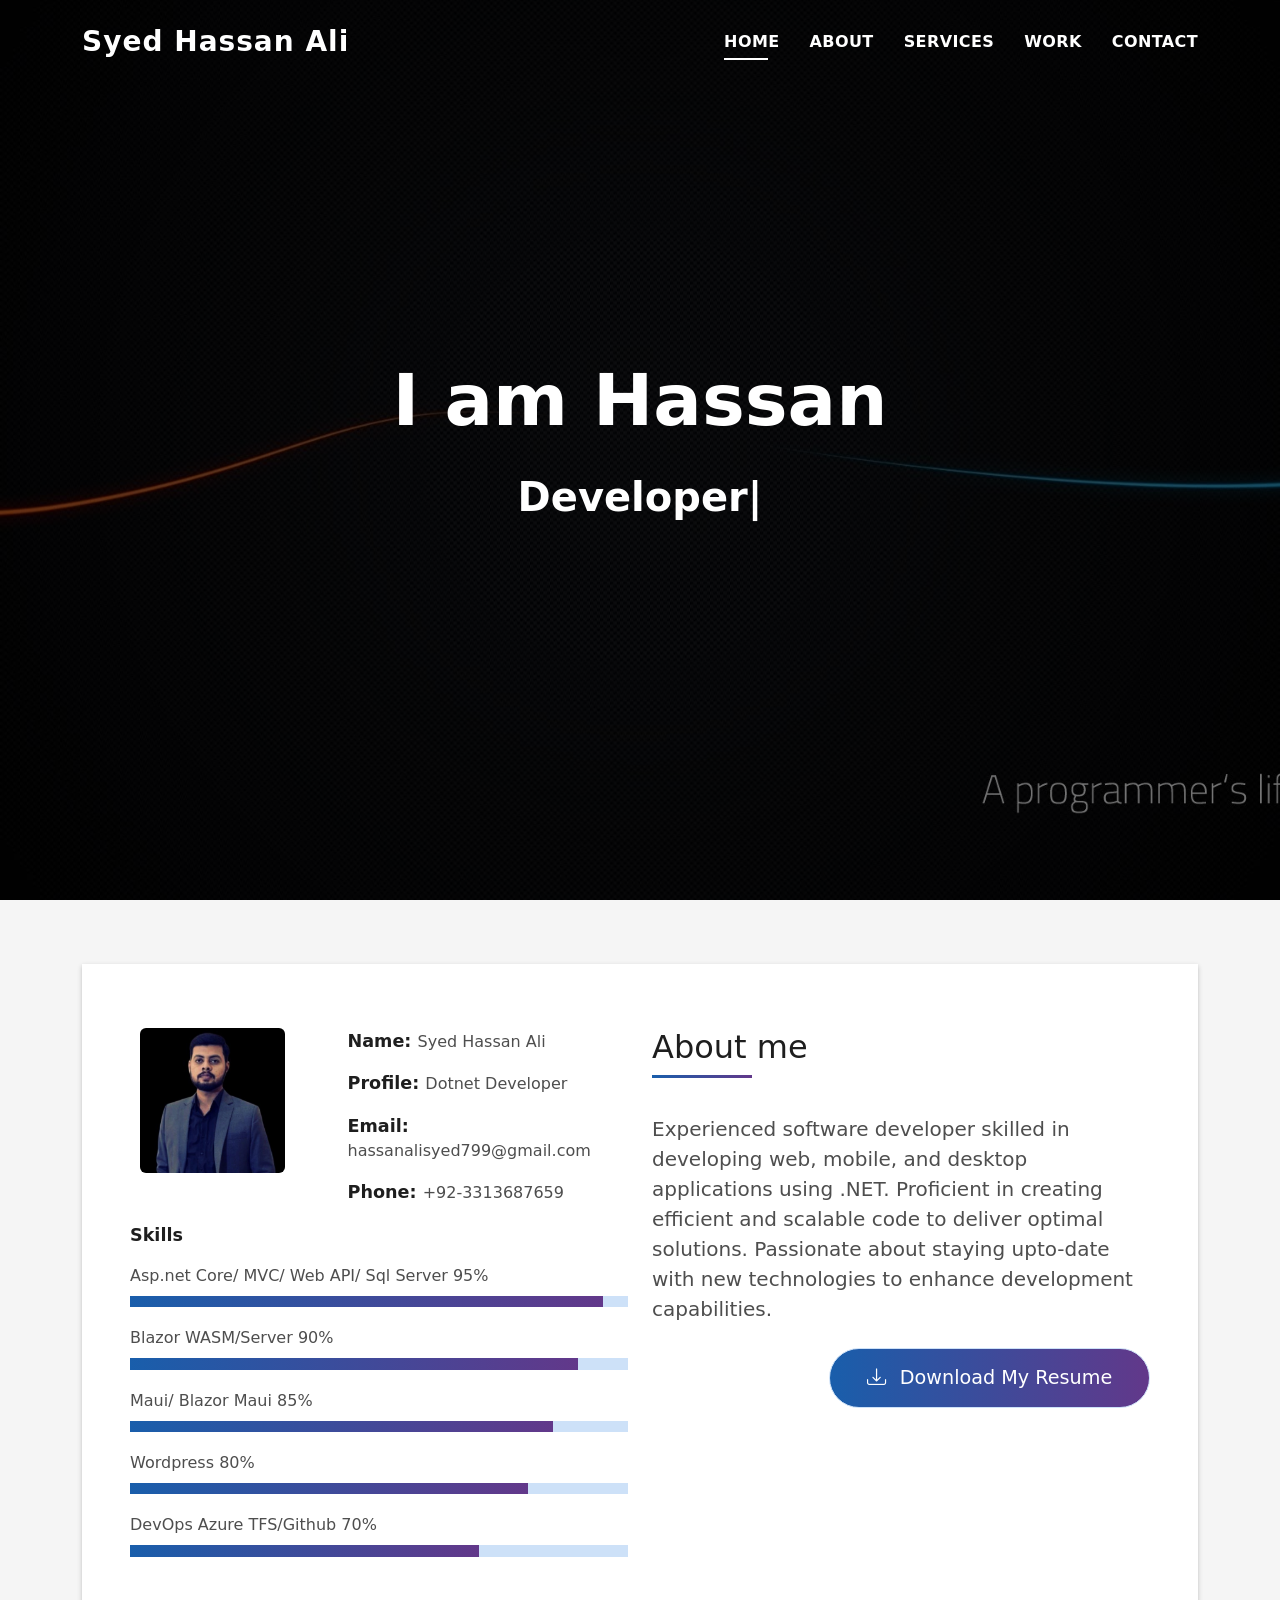
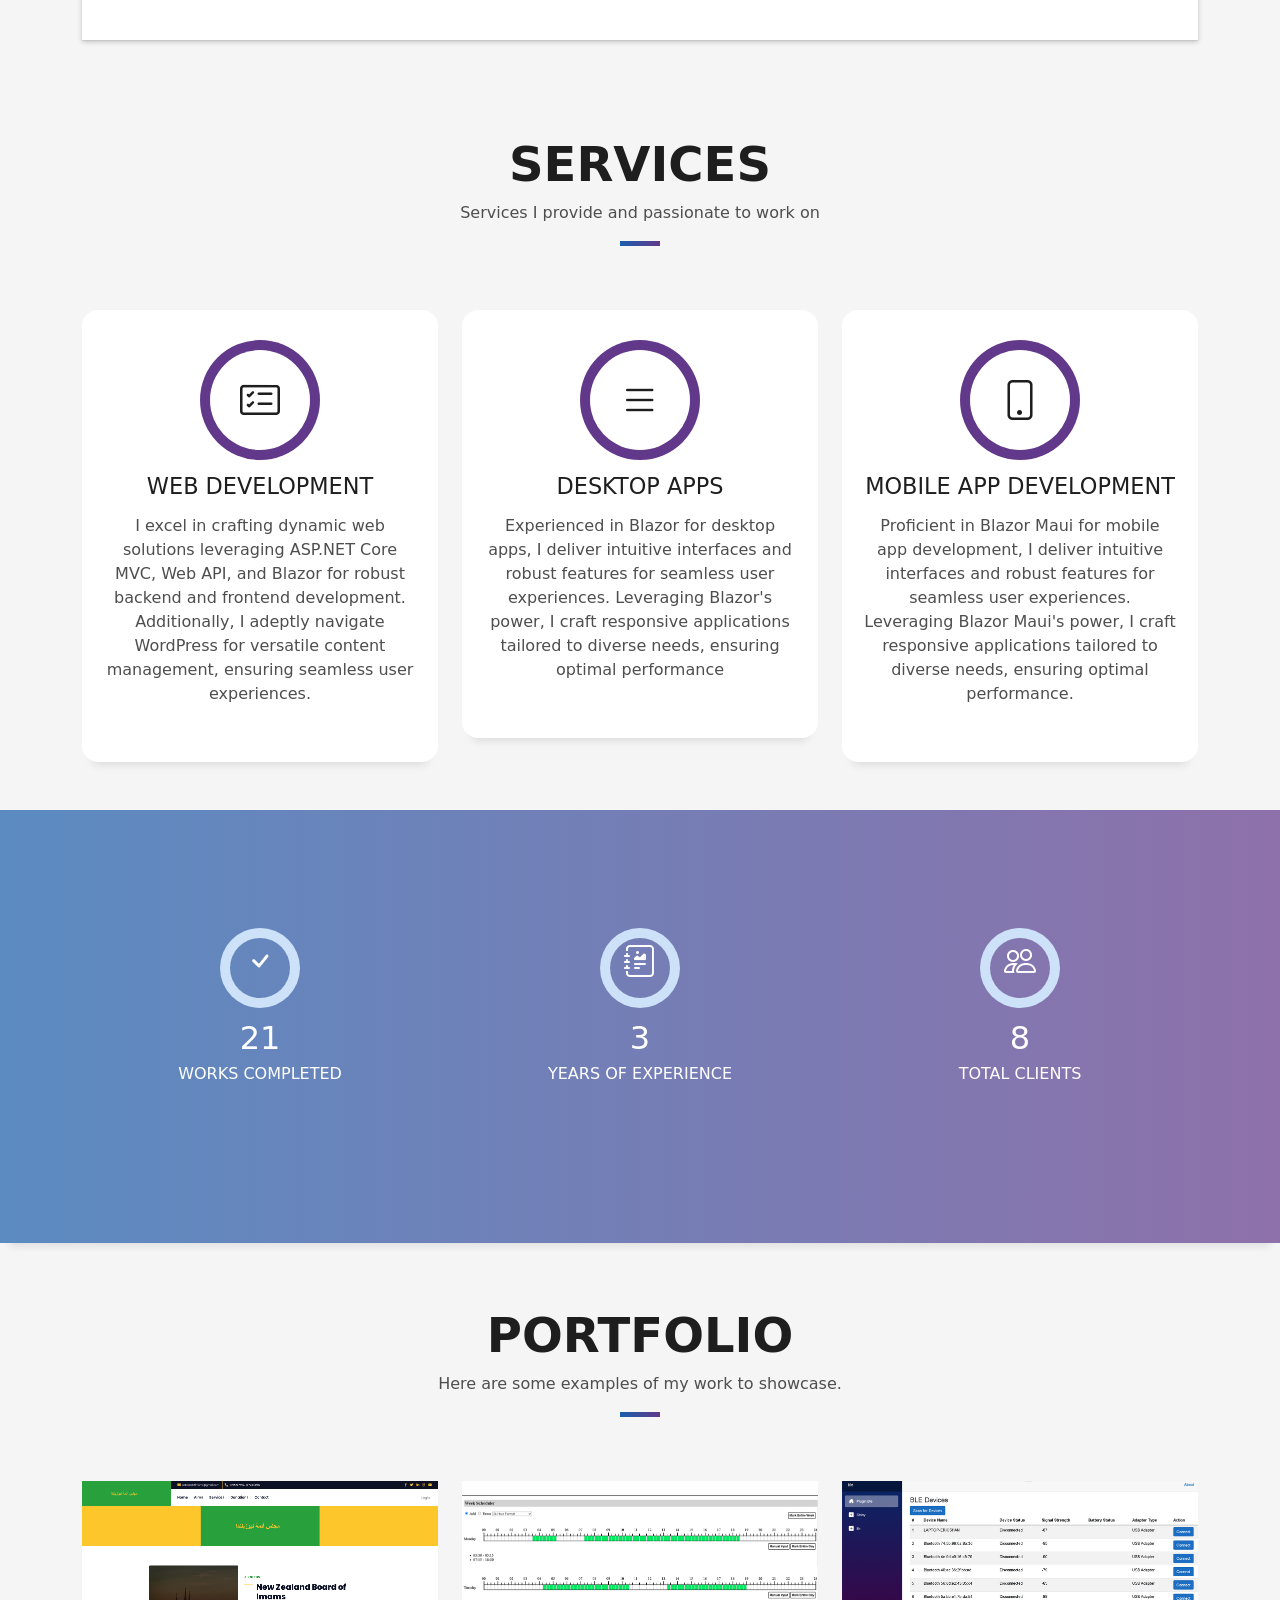
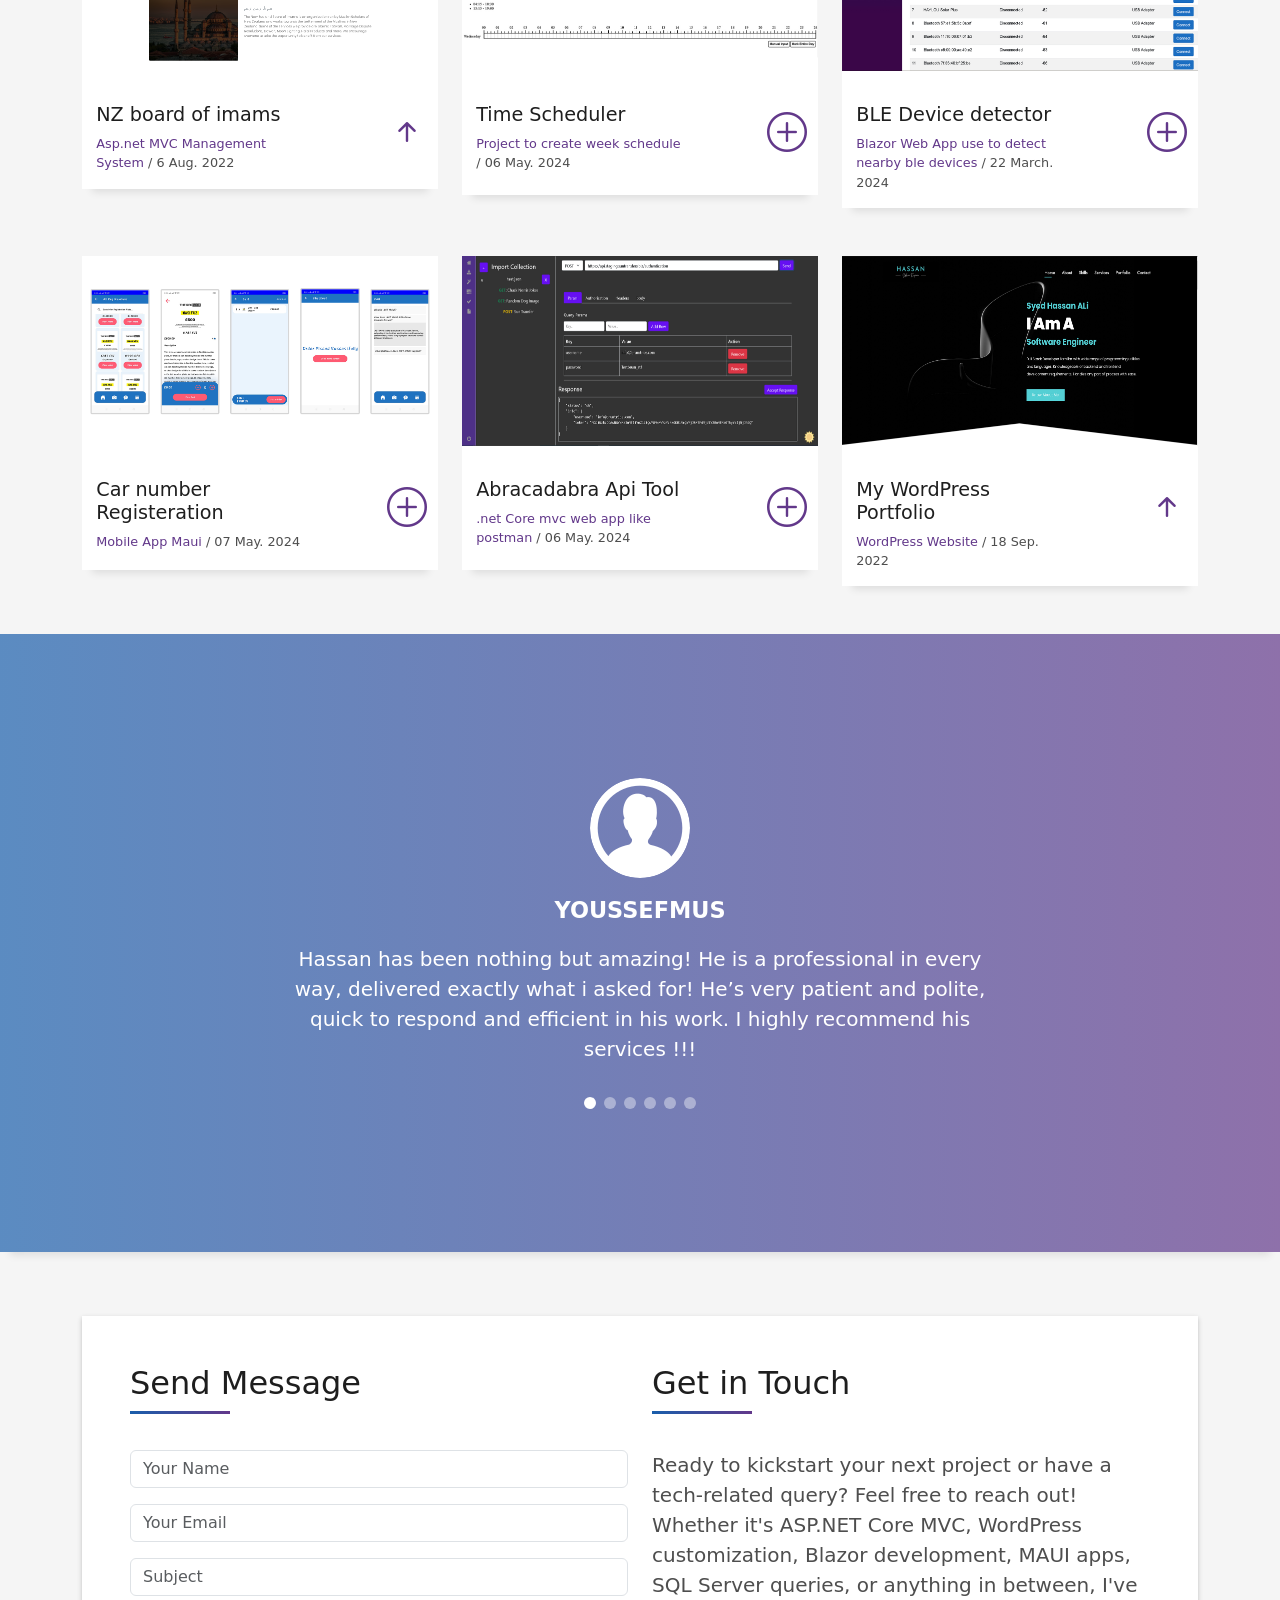
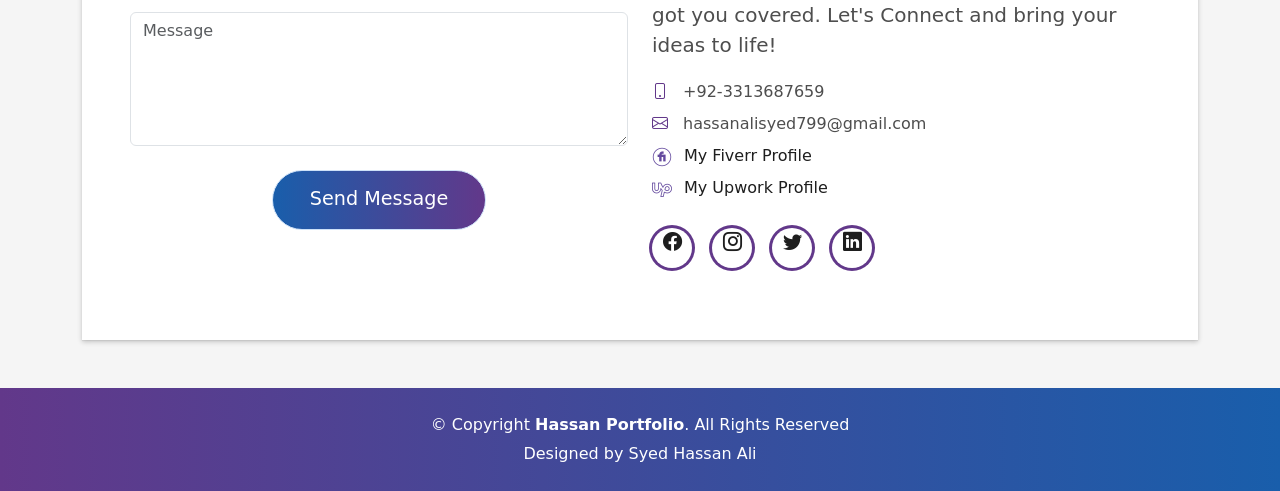
<file: index.html>
<!DOCTYPE html>
<html lang="en">

<head>
  <meta charset="utf-8">
  <meta content="width=device-width, initial-scale=1.0" name="viewport">

  <title>Hassan Portfolio</title>
  <meta content="" name="description">
  <meta content="" name="keywords">

  <!-- Favicons -->
  <link href="assets/img/fav.png" rel="icon">
  <link href="assets/img/apple-touch-icon.png" rel="apple-touch-icon">

  <!-- Vendor CSS Files -->
  <link href="assets/vendor/bootstrap/css/bootstrap.min.css" rel="stylesheet">
  <link href="assets/vendor/bootstrap-icons/bootstrap-icons.css" rel="stylesheet">
  <link href="assets/vendor/glightbox/css/glightbox.min.css" rel="stylesheet">
  <link href="assets/vendor/swiper/swiper-bundle.min.css" rel="stylesheet">

  <!-- Template Main CSS File -->
  <link href="assets/css/style.css" rel="stylesheet">

</head>

<body>

  <!-- ======= Header ======= -->
  <header id="header" class="fixed-top">
    <div class="container d-flex align-items-center justify-content-between">

      <h1 class="logo"><a href="index.html">Syed Hassan Ali</a></h1>
      <!-- Uncomment below if you prefer to use an image logo -->
      <!-- <a href="index.html" class="logo"><img src="assets/img/logo.png" alt="" class="img-fluid"></a>-->

      <nav id="navbar" class="navbar">
        <ul>
          <li><a class="nav-link scrollto active" href="#hero">Home</a></li>
          <li><a class="nav-link scrollto" href="#about">About</a></li>
          <li><a class="nav-link scrollto" href="#services">Services</a></li>
          <li><a class="nav-link scrollto " href="#work">Work</a></li>
          <!-- <li><a class="nav-link scrollto " href="#blog">Blog</a></li> -->
          <!-- <li class="dropdown"><a href="#"><span>Drop Down</span> <i class="bi bi-chevron-down"></i></a>
            <ul>
              <li><a href="#">Drop Down 1</a></li>
              <li class="dropdown"><a href="#"><span>Deep Drop Down</span> <i class="bi bi-chevron-right"></i></a>
                <ul>
                  <li><a href="#">Deep Drop Down 1</a></li>
                  <li><a href="#">Deep Drop Down 2</a></li>
                  <li><a href="#">Deep Drop Down 3</a></li>
                  <li><a href="#">Deep Drop Down 4</a></li>
                  <li><a href="#">Deep Drop Down 5</a></li>
                </ul>
              </li>
              <li><a href="#">Drop Down 2</a></li>
              <li><a href="#">Drop Down 3</a></li>
              <li><a href="#">Drop Down 4</a></li>
            </ul>
          </li> -->
          <li><a class="nav-link scrollto" href="#contact">Contact</a></li>
        </ul>
        <i class="bi bi-list mobile-nav-toggle"></i>
      </nav><!-- .navbar -->

    </div>
  </header><!-- End Header -->

  <!-- ======= Hero Section ======= -->
  <div id="hero" class="hero route bg-image" style="background-image: url(assets/img/cover.jpg)">
    <div class="overlay-itro"></div>
    <div class="hero-content display-table">
      <div class="table-cell">
        <div class="container">
          <!--<p class="display-6 color-d">Hello, world!</p>-->
          <h1 class="hero-title mb-4">I am Hassan</h1>
          <p class="hero-subtitle"><span class="typed" data-typed-items="Developer, Freelancer"></span></p>
          <!-- <p class="pt-3"><a class="btn btn-primary btn js-scroll px-4" href="#about" role="button">Learn More</a></p> -->
        </div>
      </div>
    </div>
  </div><!-- End Hero Section -->

  <main id="main">

    <!-- ======= About Section ======= -->
    <section id="about" class="about-mf sect-pt4 route">
      <div class="container">
        <div class="row">
          <div class="col-sm-12">
            <div class="box-shadow-full">
              <div class="row">
                <div class="col-md-6">
                  <div class="row">
                    <div class="col-sm-6 col-md-5">
                      <div class="about-img">
                        <img src="assets/img/dp.jpg" class="img-fluid rounded b-shadow-a w-75" alt="">
                      </div>
                    </div>
                    <div class="col-sm-6 col-md-7">
                      <div class="about-info">
                        <p><span class="title-s">Name: </span> <span>Syed Hassan Ali</span></p>
                        <p><span class="title-s">Profile: </span> <span>Dotnet Developer</span></p>
                        <p><span class="title-s">Email: </span> <span>hassanalisyed799@gmail.com</span></p>
                        <p><span class="title-s">Phone: </span> <span>+92-3313687659</span></p>
                      </div>
                    </div>
                  </div>
                  <div class="skill-mf">
                    <p class="title-s">Skills</p>
                    <span>Asp.net Core/ MVC/ Web API/ Sql Server</span> <span class="pull-right">95%</span>
                    <div class="progress">
                      <div class="progress-bar" role="progressbar" style="width: 95%;" aria-valuenow="95" aria-valuemin="0" aria-valuemax="100"></div>
                    </div>
                    <span>Blazor WASM/Server</span> <span class="pull-right">90%</span>
                    <div class="progress">
                      <div class="progress-bar" role="progressbar" style="width: 90%" aria-valuenow="90" aria-valuemin="0" aria-valuemax="100"></div>
                    </div>
                    <span>Maui/ Blazor Maui</span> <span class="pull-right">85%</span>
                    <div class="progress">
                      <div class="progress-bar" role="progressbar" style="width: 85%" aria-valuenow="85" aria-valuemin="0" aria-valuemax="100"></div>
                    </div>
                    <span>Wordpress</span> <span class="pull-right">80%</span>
                    <div class="progress">
                      <div class="progress-bar" role="progressbar" style="width: 80%" aria-valuenow="80" aria-valuemin="0" aria-valuemax="100"></div>
                    </div>
                    <span>DevOps Azure TFS/Github</span> <span class="pull-right">70%</span>
                    <div class="progress">
                      <div class="progress-bar" role="progressbar" style="width: 70%" aria-valuenow="70" aria-valuemin="0" aria-valuemax="100"></div>
                    </div>
                  </div>
                </div>
                <div class="col-md-6">
                  <div class="about-me pt-4 pt-md-0">
                    <div class="title-box-2">
                      <h5 class="title-left">
                        About me
                      </h5>
                    </div>
                    <p class="lead">
                      Experienced software developer skilled
                      in developing web, mobile, and
                      desktop applications using .NET.
                      Proficient in creating efficient and
                      scalable code to deliver optimal
                      solutions. Passionate about staying upto-date with new technologies to
                      enhance development capabilities.
                      
                    </p>
                      <div class="d-flex justify-content-end mt-4">
    <a href="assets/Hassan_Resume.pdf" 
       download
       class="button button-a button-big button-rouded">
      <i class="bi bi-download me-2"></i> Download My Resume
    </a>
  </div>
                  </div>
                </div>
              </div>
            </div>
          </div>
        </div>
      </div>
    </section><!-- End About Section -->

    <!-- ======= Services Section ======= -->
    <section id="services" class="services-mf pt-5 route">
      <div class="container">
        <div class="row">
          <div class="col-sm-12">
            <div class="title-box text-center">
              <h3 class="title-a">
                Services
              </h3>
              <p class="subtitle-a">
                Services I provide and passionate to work on
              </p>
              <div class="line-mf"></div>
            </div>
          </div>
        </div>
        <div class="row">
          <div class="col-md-4">
            <div class="service-box">
              <div class="service-ico">
                <span class="ico-circle"><i class="bi bi-card-checklist"></i></span>
              </div>
              <div class="service-content">
                <h2 class="s-title">Web Development</h2>
                <p class="s-description text-center">
                  I excel in crafting dynamic web solutions leveraging ASP.NET Core MVC, Web API, and Blazor for robust backend and frontend development. Additionally, I adeptly navigate WordPress for versatile content management, ensuring seamless user experiences.
                </p>
              </div>
            </div>
          </div>
          <div class="col-md-4">
            <div class="service-box">
              <div class="service-ico">
                <span class="ico-circle"><i class="bi bi-list"></i></span>
              </div>
              <div class="service-content">
                <h2 class="s-title">Desktop Apps</h2>
                <p class="s-description text-center">
                  Experienced in Blazor for desktop apps, I deliver intuitive interfaces and robust features for seamless user experiences. Leveraging Blazor's power, I craft responsive applications tailored to diverse needs, ensuring optimal performance
                </p>
              </div>
            </div>
          </div>
          <div class="col-md-4">
            <div class="service-box">
              <div class="service-ico">
                <span class="ico-circle"><i class="bi bi-phone"></i></span>
              </div>
              <div class="service-content">
                <h2 class="s-title">Mobile App Development</h2>
                <p class="s-description text-center">
                  Proficient in Blazor Maui for mobile app development, I deliver intuitive interfaces and robust features for seamless user experiences. Leveraging Blazor Maui's power, I craft responsive applications tailored to diverse needs, ensuring optimal performance.
                </p>
              </div>
            </div>
          </div>
          
        </div>
      </div>
    </section><!-- End Services Section -->

    <!-- ======= Counter Section ======= -->
    <div class="section-counter paralax-mf bg-image" style="background-image: url(assets/img/counters-bg.jpg)">
      <div class="overlay-mf"></div>
      <div class="container position-relative">
        <div class="row">
          <div class="col-sm-4 col-lg-4">
            <div class="counter-box counter-box pt-4 pt-md-0">
              <div class="counter-ico">
                <span class="ico-circle"><i class="bi bi-check"></i></span>
              </div>
              <div class="counter-num">
                <p data-purecounter-start="0" data-purecounter-end="25" data-purecounter-duration="1" class="counter purecounter"></p>
                <span class="counter-text">WORKS COMPLETED</span>
              </div>
            </div>
          </div>
          <div class="col-sm-4 col-lg-4">
            <div class="counter-box pt-4 pt-md-0">
              <div class="counter-ico">
                <span class="ico-circle"><i class="bi bi-journal-richtext"></i></span>
              </div>
              <div class="counter-num">
                <p data-purecounter-start="0" data-purecounter-end="4" data-purecounter-duration="1" class="counter purecounter"></p>
                <span class="counter-text">YEARS OF EXPERIENCE</span>
              </div>
            </div>
          </div>
          <div class="col-sm-4 col-lg-4">
            <div class="counter-box pt-4 pt-md-0">
              <div class="counter-ico">
                <span class="ico-circle"><i class="bi bi-people"></i></span>
              </div>
              <div class="counter-num">
                <p data-purecounter-start="0" data-purecounter-end="10" data-purecounter-duration="1" class="counter purecounter">+</p>
                <span class="counter-text">TOTAL CLIENTS</span>
              </div>
            </div>
          </div>
         
        </div>
      </div>
    </div><!-- End Counter Section -->

    <!-- ======= Portfolio Section ======= -->
    <section id="work" class="portfolio-mf sect-pt4 route">
      <div class="container">
        <div class="row">
          <div class="col-sm-12">
            <div class="title-box text-center">
              <h3 class="title-a">
                Portfolio
              </h3>
              <p class="subtitle-a">
                Here are some examples of my work to showcase.
              </p>
              <div class="line-mf"></div>
            </div>
          </div>
        </div>
        <div class="row">
          <div class="col-md-4">
            <div class="work-box">
              <a href="assets/img/nzbi.PNG" data-gallery="portfolioGallery" class="portfolio-lightbox">
                <div class="work-img">
                  <img src="assets/img/nzbi.PNG" alt="" class="img-fluid">
                </div>
              </a>
              <div class="work-content">
                <div class="row">
                  <div class="col-sm-8">
                    <h2 class="w-title">NZ board of imams</h2>
                    <div class="w-more">
                      <span class="w-ctegory">Asp.net MVC Management System </span> / <span class="w-date">6 Aug. 2022</span>
                    </div>
                  </div>
                  <div class="col-sm-4">
                    <div class="w-like">
                      <a href="http://nzbi.org.nz/" target="_blank"> <span class="bi bi-arrow-up-short"></span></a>
                    </div>
                  </div>
                </div>
              </div>
            </div>
          </div>
          <div class="col-md-4">
            <div class="work-box">
              <a href="assets/img/timescheduler.jpg" data-gallery="portfolioGallery" class="portfolio-lightbox">
                <div class="work-img">
                  <img src="assets/img/timescheduler.jpg" alt="" class="img-fluid">
                </div>
              </a>
              <div class="work-content">
                <div class="row">
                  <div class="col-sm-8">
                    <h2 class="w-title">Time Scheduler</h2>
                    <div class="w-more">
                      <span class="w-ctegory">Project to create week schedule</span> / <span class="w-date">06 May. 2024</span>
                    </div>
                  </div>
                  <div class="col-sm-4">
                    <div class="w-like">
                      <p> <span class="bi bi-plus-circle"></span></p>
                    </div>
                  </div>
                </div>
              </div>
            </div>
          </div>
          <div class="col-md-4">
            <div class="work-box">
              <a href="assets/img/ble.jpg" data-gallery="portfolioGallery" class="portfolio-lightbox">
                <div class="work-img">
                  <img src="assets/img/ble.jpg" alt="" class="img-fluid">
                </div>
              </a>
              <div class="work-content">
                <div class="row">
                  <div class="col-sm-8">
                    <h2 class="w-title">BLE Device detector</h2>
                    <div class="w-more">
                      <span class="w-ctegory">Blazor Web App use to detect nearby ble devices</span> / <span class="w-date">22 March. 2024</span>
                    </div>
                  </div>
                  <div class="col-sm-4">
                    <div class="w-like">
                      <p> <span class="bi bi-plus-circle"></span></p>
                    </div>
                  </div>
                </div>
              </div>
            </div>
          </div>
          <div class="col-md-4">
            <div class="work-box">
              <a href="assets/img/trs.jpg" data-gallery="portfolioGallery" class="portfolio-lightbox">
                <div class="work-img">
                  <img src="assets/img/trs.jpg" alt="" class="img-fluid">
                </div>
              </a>
              <div class="work-content">
                <div class="row">
                  <div class="col-sm-8">
                    <h2 class="w-title">Car number Registeration</h2>
                    <div class="w-more">
                      <span class="w-ctegory">Mobile App Maui</span> / <span class="w-date">07 May. 2024</span>
                    </div>
                  </div>
                  <div class="col-sm-4">
                    <div class="w-like">
                      <p> <span class="bi bi-plus-circle"></span></p>
                    </div>
                  </div>
                </div>
              </div>
            </div>
          </div>
          <div class="col-md-4">
            <div class="work-box">
              <a href="assets/img/abracadabra.PNG" data-gallery="portfolioGallery" class="portfolio-lightbox">
                <div class="work-img">
                  <img src="assets/img/abracadabra.PNG" alt="" class="img-fluid">
                </div>
              </a>
              <div class="work-content">
                <div class="row">
                  <div class="col-sm-8">
                    <h2 class="w-title">Abracadabra Api Tool</h2>
                    <div class="w-more">
                      <span class="w-ctegory">.net Core mvc web app like postman</span> / <span class="w-date">06 May. 2024</span>
                    </div>
                  </div>
                  <div class="col-sm-4">
                    <div class="w-like">
                      <p> <span class="bi bi-plus-circle"></span></p>
                    </div>
                  </div>
                </div>
              </div>
            </div>
          </div>
          <div class="col-md-4">
            <div class="work-box">
              <a href="assets/img/wordpressportfolio.PNG" data-gallery="portfolioGallery" class="portfolio-lightbox">
                <div class="work-img">
                  <img src="assets/img/wordpressportfolio.PNG" alt="" class="img-fluid">
                </div>
              </a>
              <div class="work-content">
                <div class="row">
                  <div class="col-sm-8">
                    <h2 class="w-title">My WordPress Portfolio</h2>
                    <div class="w-more">
                      <span class="w-ctegory">WordPress Website</span> / <span class="w-date">18 Sep. 2022</span>
                    </div>
                  </div>
                  <div class="col-sm-4">
                    <div class="w-like">
                      <a href="http://softmeshsolutions.rf.gd/" target="_blank"> <span class="bi bi-arrow-up-short"></span></a>
                    </div>
                  </div>
                </div>
              </div>
            </div>
          </div>

        </div>
      </div>
    </section><!-- End Portfolio Section -->

    <!-- ======= Testimonials Section ======= -->
    <div class="testimonials paralax-mf bg-image" style="background-image: url(assets/img/overlay-bg.jpg)">
      <div class="overlay-mf"></div>
      <div class="container">
        <div class="row">
          <div class="col-md-12">

            <div class="testimonials-slider swiper" data-aos="fade-up" data-aos-delay="100">
              <div class="swiper-wrapper">
                  <div class="swiper-slide">
                  <div class="testimonial-box">
                    <div class="author-test">
                      <img src="assets/img/user.png" alt="" class="rounded-circle b-shadow-a">
                      <span class="author">youssefmus</span>
                    </div>
                    <div class="content-test">
                      <p class="description lead">
                       Hassan has been nothing but amazing! He is a professional in every way, delivered exactly what i asked for! He’s very patient and polite, quick to respond and efficient in his work. I highly recommend his services !!!
                      </p>
                    </div>
                  </div>
                </div><!-- End testimonial item -->
 <div class="swiper-slide">
                  <div class="testimonial-box">
                    <div class="author-test">
                      <img src="assets/img/user.png" alt="" class="rounded-circle b-shadow-a">
                      <span class="author">drbanda</span>
                    </div>
                    <div class="content-test">
                      <p class="description lead">
                     He is a reasonable guy to work with. I am satisfied. He is worth trying.
                      </p>
                    </div>
                  </div>
                </div><!-- End testimonial item -->
                <div class="swiper-slide">
                  <div class="testimonial-box">
                    <div class="author-test">
                      <img src="assets/img/user.png" alt="" class="rounded-circle b-shadow-a">
                      <span class="author">ArutrMl</span>
                    </div>
                    <div class="content-test">
                      <p class="description lead">
                        Skilled developer
                      </p>
                    </div>
                  </div>
                </div><!-- End testimonial item -->

                <div class="swiper-slide">
                  <div class="testimonial-box">
                    <div class="author-test">
                      <img src="assets/img/user.png" alt="" class="rounded-circle b-shadow-a">
                      <span class="author">daniyal_mahmood</span>
                    </div>
                    <div class="content-test">
                      <p class="description lead">
                        Excellent work! Communication was clear and professional throughout the process.
                      </p>
                    </div>
                  </div>
                </div><!-- End testimonial item -->
                <div class="swiper-slide">
                  <div class="testimonial-box">
                    <div class="author-test">
                      <img src="assets/img/user.png" alt="" class="rounded-circle b-shadow-a">
                      <span class="author">qasimnawaiz</span>
                    </div>
                    <div class="content-test">
                      <p class="description lead">
                        Finished my work before the deadline, designed and coded the app as i requested, perfect, fast communication.
                      </p>
                    </div>
                  </div>
                </div><!-- End testimonial item -->
                <div class="swiper-slide">
                  <div class="testimonial-box">
                    <div class="author-test">
                      <img src="assets/img/user.png" alt="" class="rounded-circle b-shadow-a">
                      <span class="author">daniyal_mahmood</span>
                    </div>
                    <div class="content-test">
                      <p class="description lead">
                        Working with Hassan has truly been a positive experience.

                      </p>
                    </div>
                  </div>
                </div><!-- End testimonial item -->
              </div>
              <div class="swiper-pagination"></div>
            </div>

            <!-- <div id="testimonial-mf" class="owl-carousel owl-theme">
          
        </div> -->
          </div>
        </div>
      </div>
    </div><!-- End Testimonials Section -->

    <!-- ======= Blog Section ======= -->
    <!-- <section id="blog" class="blog-mf sect-pt4 route">
      <div class="container">
        <div class="row">
          <div class="col-sm-12">
            <div class="title-box text-center">
              <h3 class="title-a">
                Blog
              </h3>
              <p class="subtitle-a">
                Lorem ipsum, dolor sit amet consectetur adipisicing elit.
              </p>
              <div class="line-mf"></div>
            </div>
          </div>
        </div>
        <div class="row">
          <div class="col-md-4">
            <div class="card card-blog">
              <div class="card-img">
                <a href="blog-single.html"><img src="assets/img/post-1.jpg" alt="" class="img-fluid"></a>
              </div>
              <div class="card-body">
                <div class="card-category-box">
                  <div class="card-category">
                    <h6 class="category">Travel</h6>
                  </div>
                </div>
                <h3 class="card-title"><a href="blog-single.html">See more ideas about Travel</a></h3>
                <p class="card-description">
                  Proin eget tortor risus. Pellentesque in ipsum id orci porta dapibus. Praesent sapien massa, convallis
                  a pellentesque nec,
                  egestas non nisi.
                </p>
              </div>
              <div class="card-footer">
                <div class="post-author">
                  <a href="#">
                    <img src="assets/img/testimonial-2.jpg" alt="" class="avatar rounded-circle">
                    <span class="author">Morgan Freeman</span>
                  </a>
                </div>
                <div class="post-date">
                  <span class="bi bi-clock"></span> 10 min
                </div>
              </div>
            </div>
          </div>
          <div class="col-md-4">
            <div class="card card-blog">
              <div class="card-img">
                <a href="blog-single.html"><img src="assets/img/post-2.jpg" alt="" class="img-fluid"></a>
              </div>
              <div class="card-body">
                <div class="card-category-box">
                  <div class="card-category">
                    <h6 class="category">Web Design</h6>
                  </div>
                </div>
                <h3 class="card-title"><a href="blog-single.html">See more ideas about Travel</a></h3>
                <p class="card-description">
                  Proin eget tortor risus. Pellentesque in ipsum id orci porta dapibus. Praesent sapien massa, convallis
                  a pellentesque nec,
                  egestas non nisi.
                </p>
              </div>
              <div class="card-footer">
                <div class="post-author">
                  <a href="#">
                    <img src="assets/img/testimonial-2.jpg" alt="" class="avatar rounded-circle">
                    <span class="author">Morgan Freeman</span>
                  </a>
                </div>
                <div class="post-date">
                  <span class="bi bi-clock"></span> 10 min
                </div>
              </div>
            </div>
          </div>
          <div class="col-md-4">
            <div class="card card-blog">
              <div class="card-img">
                <a href="blog-single.html"><img src="assets/img/post-3.jpg" alt="" class="img-fluid"></a>
              </div>
              <div class="card-body">
                <div class="card-category-box">
                  <div class="card-category">
                    <h6 class="category">Web Design</h6>
                  </div>
                </div>
                <h3 class="card-title"><a href="blog-single.html">See more ideas about Travel</a></h3>
                <p class="card-description">
                  Proin eget tortor risus. Pellentesque in ipsum id orci porta dapibus. Praesent sapien massa, convallis
                  a pellentesque nec,
                  egestas non nisi.
                </p>
              </div>
              <div class="card-footer">
                <div class="post-author">
                  <a href="#">
                    <img src="assets/img/testimonial-2.jpg" alt="" class="avatar rounded-circle">
                    <span class="author">Morgan Freeman</span>
                  </a>
                </div>
                <div class="post-date">
                  <span class="bi bi-clock"></span> 10 min
                </div>
              </div>
            </div>
          </div>
        </div>
      </div>
    </section> -->

    <!-- ======= Contact Section ======= -->
    <section id="contact" class="paralax-mff footer-paralax bg-image  route" >
      <div class="overlay-mff"></div>
      <div class="container">
        <div class="row">
          <div class="col-sm-12">
            <div class="contact-mf">
              <div id="contact" class="box-shadow-full">
                <div class="row">
                  <div class="col-md-6">
                    <div class="title-box-2">
                      <h5 class="title-left">
                        Send Message 
                      </h5>
                    </div>
                    <div>
                      <form action="https://api.whatsapp.com/send" method="get" role="form" class="">
                        <div class="row">
                          <div class="col-md-12 mb-3">
                            <div class="form-group">
                              <input type="hidden" name="phone" class="form-control" id="phone" value="=+923313687659">
                              <input type="text" name="name" class="form-control" id="name" placeholder="Your Name" required>
                            </div>
                          </div>
                          <div class="col-md-12 mb-3">
                            <div class="form-group">
                              <input type="email" class="form-control" name="email" id="email" placeholder="Your Email" required>
                            </div>
                          </div>
                          <div class="col-md-12 mb-3">
                            <div class="form-group">
                              <input type="text" class="form-control" name="subject" id="subject" placeholder="Subject" required>
                            </div>
                          </div>
                          <div class="col-md-12">
                            <div class="form-group">
                              <textarea class="form-control" name="text" rows="5" placeholder="Message" required></textarea>
                            </div>
                          </div>
                          <!-- <div class="col-md-12 text-center my-3">
                            <div class="loading">Loading</div>
                            <div class="error-message"></div>
                            <div class="sent-message">Your message has been sent. Thank you!</div>
                          </div> -->
                          <div class="col-md-12 text-center mt-4">
                            <button type="submit" class="button button-a button-big button-rouded">Send Message</button>
                          </div>
                        </div>
                      </form>
                      
                    </div>
                  </div>
                  <div class="col-md-6">
                    <div class="title-box-2 pt-4 pt-md-0">
                      <h5 class="title-left">
                        Get in Touch
                      </h5>
                    </div>
                    <div class="more-info">
                      <p class="lead">
                        Ready to kickstart your next project or have a tech-related query? Feel free to reach out! Whether it's ASP.NET Core MVC, WordPress customization, Blazor development, MAUI apps, SQL Server queries, or anything in between, I've got you covered. Let's Connect and bring your ideas to life!
                      </p>
                      <ul class="list-ico">
                        <!-- <li><span class="bi bi-geo-alt"></span> 329 WASHINGTON ST BOSTON, MA 02108</li> -->
                        <li><span class="bi bi-phone"></span> +92-3313687659</li>
                        <li><span class="bi bi-envelope"></span> hassanalisyed799@gmail.com</li>
                        <li><span class="bi"><img src="assets/img/fiverr.png" alt=""></span><a style="margin-left: 2px;" href="https://www.fiverr.com/hassanali43160" target="_blank">My Fiverr Profile</a></li>
                        <li><span class="bi"><img src="assets/img/upwork.png" alt=""></span><a style="margin-left: 2px;" href="https://www.upwork.com/freelancers/~01e7ee08ddd2ffde5a" target="_blank">My Upwork Profile</a></li>

                      </ul>
                    </div>
                    <div class="socials">
                      <ul>
                        <li><a href="https://www.facebook.com/syedhassan1998" target="_blank"><span class="ico-circle"><i class="bi bi-facebook"></i></span></a></li>
                        <li><a href="https://www.instagram.com/syedhassan21998/" target="_blank"><span class="ico-circle"><i class="bi bi-instagram"></i></span></a></li>
                        <li><a href="https://twitter.com/Hassan46399395" target="_blank"><span class="ico-circle"><i class="bi bi-twitter"></i></span></a></li>
                        <li><a href="https://www.linkedin.com/in/syed-hassan-ali-18140b209/" target="_blank"><span class="ico-circle"><i class="bi bi-linkedin"></i></span></a></li>
                      </ul>
                    </div>
                  </div>
                </div>
              </div>
            </div>
          </div>
        </div>
      </div>
    </section><!-- End Contact Section -->

  </main><!-- End #main -->

  <!-- ======= Footer ======= -->
  <footer>
    <div class="container">
      <div class="row">
        <div class="col-sm-12">
          <div class="copyright-box">
            <p class="copyright">&copy; Copyright <strong>Hassan Portfolio</strong>. All Rights Reserved</p>
            <div class="credits">
              <!--
              All the links in the footer should remain intact.
              You can delete the links only if you purchased the pro version.
              Licensing information: https://bootstrapmade.com/license/
              Purchase the pro version with working PHP/AJAX contact form: https://bootstrapmade.com/buy/?theme=DevFolio
            -->
              Designed by <a href="#">Syed Hassan Ali</a>
            </div>
          </div>
        </div>
      </div>
    </div>
  </footer><!-- End  Footer -->

  <div id="preloader"></div>
  <a href="#" class="back-to-top d-flex align-items-center justify-content-center"><i class="bi bi-arrow-up-short"></i></a>

  <!-- Vendor JS Files -->
  <script src="assets/vendor/purecounter/purecounter_vanilla.js"></script>
  <script src="assets/vendor/bootstrap/js/bootstrap.bundle.min.js"></script>
  <script src="assets/vendor/glightbox/js/glightbox.min.js"></script>
  <script src="assets/vendor/swiper/swiper-bundle.min.js"></script>
  <script src="assets/vendor/typed.js/typed.umd.js"></script>
  <script src="assets/vendor/php-email-form/validate.js"></script>

  <!-- Template Main JS File -->
  <script src="assets/js/main.js"></script>

</body>

</html>
</file>
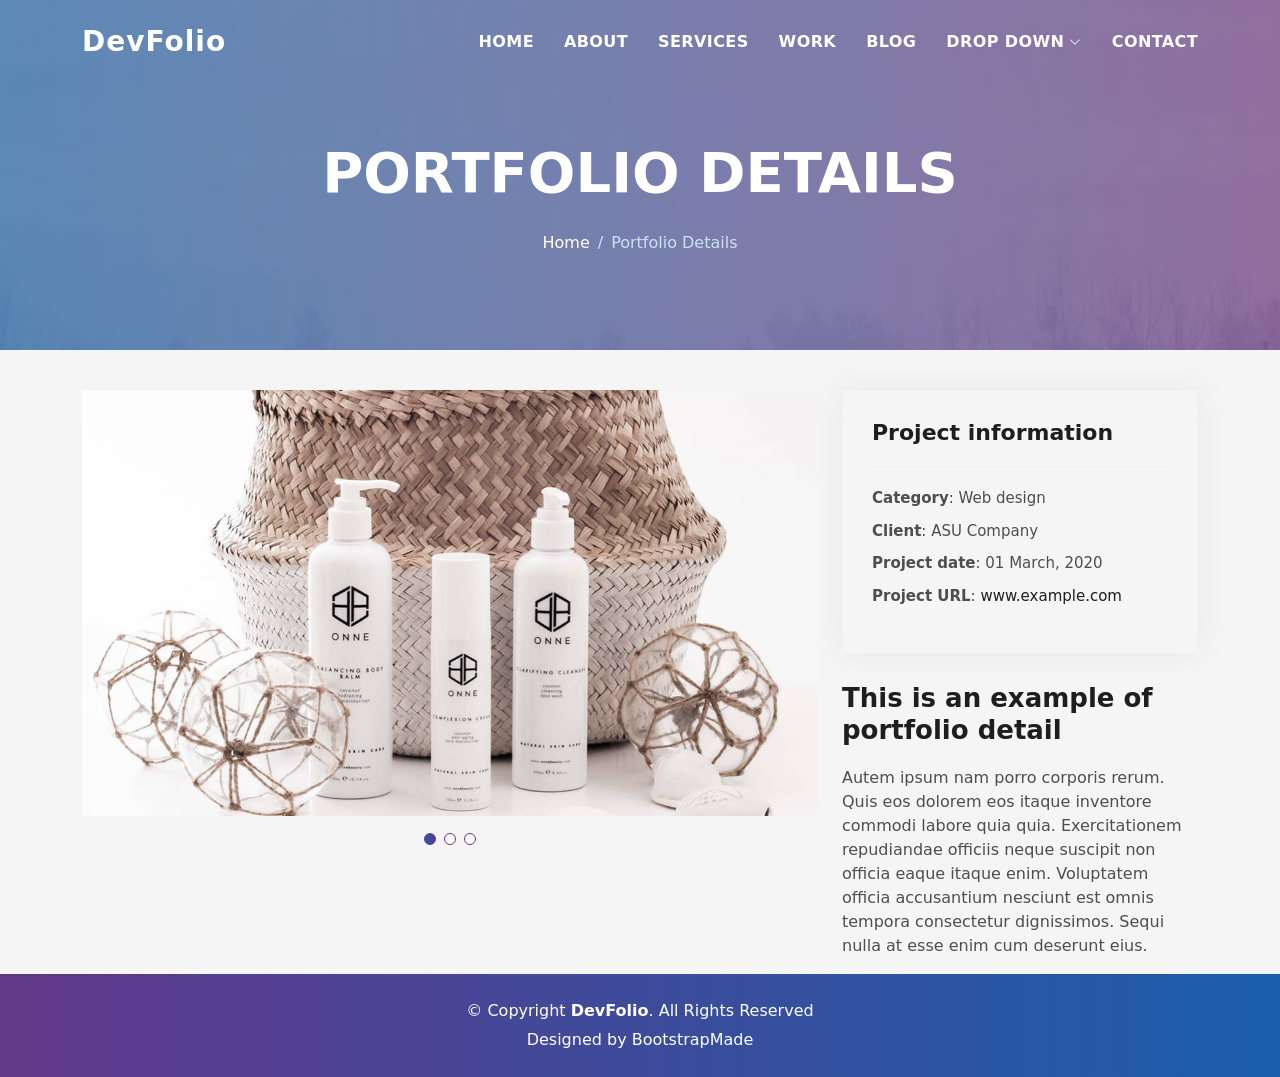
<file: portfolio-details.html>
<!DOCTYPE html>
<html lang="en">

<head>
  <meta charset="utf-8">
  <meta content="width=device-width, initial-scale=1.0" name="viewport">

  <title>Work</title>
  <meta content="" name="description">
  <meta content="" name="keywords">

  <!-- Favicons -->
  <link href="assets/img/favicon.png" rel="icon">
  <link href="assets/img/apple-touch-icon.png" rel="apple-touch-icon">

  <!-- Vendor CSS Files -->
  <link href="assets/vendor/bootstrap/css/bootstrap.min.css" rel="stylesheet">
  <link href="assets/vendor/bootstrap-icons/bootstrap-icons.css" rel="stylesheet">
  <link href="assets/vendor/glightbox/css/glightbox.min.css" rel="stylesheet">
  <link href="assets/vendor/swiper/swiper-bundle.min.css" rel="stylesheet">

  <!-- Template Main CSS File -->
  <link href="assets/css/style.css" rel="stylesheet">

  <!-- =======================================================
  * Template Name: DevFolio
  * Template URL: https://bootstrapmade.com/devfolio-bootstrap-portfolio-html-template/
  * Updated: Mar 17 2024 with Bootstrap v5.3.3
  * Author: BootstrapMade.com
  * License: https://bootstrapmade.com/license/
  ======================================================== -->
</head>

<body>

  <!-- ======= Header ======= -->
  <header id="header" class="fixed-top">
    <div class="container d-flex align-items-center justify-content-between">

      <h1 class="logo"><a href="index.html">DevFolio</a></h1>
      <!-- Uncomment below if you prefer to use an image logo -->
      <!-- <a href="index.html" class="logo"><img src="assets/img/logo.png" alt="" class="img-fluid"></a>-->

      <nav id="navbar" class="navbar">
        <ul>
          <li><a class="nav-link scrollto " href="#hero">Home</a></li>
          <li><a class="nav-link scrollto" href="#about">About</a></li>
          <li><a class="nav-link scrollto" href="#services">Services</a></li>
          <li><a class="nav-link scrollto " href="#work">Work</a></li>
          <li><a class="nav-link scrollto " href="#blog">Blog</a></li>
          <li class="dropdown"><a href="#"><span>Drop Down</span> <i class="bi bi-chevron-down"></i></a>
            <ul>
              <li><a href="#">Drop Down 1</a></li>
              <li class="dropdown"><a href="#"><span>Deep Drop Down</span> <i class="bi bi-chevron-right"></i></a>
                <ul>
                  <li><a href="#">Deep Drop Down 1</a></li>
                  <li><a href="#">Deep Drop Down 2</a></li>
                  <li><a href="#">Deep Drop Down 3</a></li>
                  <li><a href="#">Deep Drop Down 4</a></li>
                  <li><a href="#">Deep Drop Down 5</a></li>
                </ul>
              </li>
              <li><a href="#">Drop Down 2</a></li>
              <li><a href="#">Drop Down 3</a></li>
              <li><a href="#">Drop Down 4</a></li>
            </ul>
          </li>
          <li><a class="nav-link scrollto" href="#contact">Contact</a></li>
        </ul>
        <i class="bi bi-list mobile-nav-toggle"></i>
      </nav><!-- .navbar -->

    </div>
  </header><!-- End Header -->

  <div class="hero hero-single route bg-image" style="background-image: url(assets/img/overlay-bg.jpg)">
    <div class="overlay-mf"></div>
    <div class="hero-content display-table">
      <div class="table-cell">
        <div class="container">
          <h2 class="hero-title mb-4">Portfolio Details</h2>
          <ol class="breadcrumb d-flex justify-content-center">
            <li class="breadcrumb-item">
              <a href="#">Home</a>
            </li>
            <li class="breadcrumb-item active">Portfolio Details</li>
          </ol>
        </div>
      </div>
    </div>
  </div>

  <main id="main">

    <!-- ======= Portfolio Details Section ======= -->
    <section id="portfolio-details" class="portfolio-details">
      <div class="container">

        <div class="row gy-4">

          <div class="col-lg-8">
            <div class="portfolio-details-slider swiper">
              <div class="swiper-wrapper align-items-center">

                <div class="swiper-slide">
                  <img src="assets/img/portfolio-details-1.jpg" alt="">
                </div>

                <div class="swiper-slide">
                  <img src="assets/img/portfolio-details-2.jpg" alt="">
                </div>

                <div class="swiper-slide">
                  <img src="assets/img/portfolio-details-3.jpg" alt="">
                </div>

              </div>
              <div class="swiper-pagination"></div>
            </div>
          </div>

          <div class="col-lg-4">
            <div class="portfolio-info">
              <h3>Project information</h3>
              <ul>
                <li><strong>Category</strong>: Web design</li>
                <li><strong>Client</strong>: ASU Company</li>
                <li><strong>Project date</strong>: 01 March, 2020</li>
                <li><strong>Project URL</strong>: <a href="#">www.example.com</a></li>
              </ul>
            </div>
            <div class="portfolio-description">
              <h2>This is an example of portfolio detail</h2>
              <p>
                Autem ipsum nam porro corporis rerum. Quis eos dolorem eos itaque inventore commodi labore quia quia. Exercitationem repudiandae officiis neque suscipit non officia eaque itaque enim. Voluptatem officia accusantium nesciunt est omnis tempora consectetur dignissimos. Sequi nulla at esse enim cum deserunt eius.
              </p>
            </div>
          </div>

        </div>

      </div>
    </section><!-- End Portfolio Details Section -->

  </main><!-- End #main -->

  <!-- ======= Footer ======= -->
  <footer>
    <div class="container">
      <div class="row">
        <div class="col-sm-12">
          <div class="copyright-box">
            <p class="copyright">&copy; Copyright <strong>DevFolio</strong>. All Rights Reserved</p>
            <div class="credits">
              <!--
              All the links in the footer should remain intact.
              You can delete the links only if you purchased the pro version.
              Licensing information: https://bootstrapmade.com/license/
              Purchase the pro version with working PHP/AJAX contact form: https://bootstrapmade.com/buy/?theme=DevFolio
            -->
              Designed by <a href="https://bootstrapmade.com/">BootstrapMade</a>
            </div>
          </div>
        </div>
      </div>
    </div>
  </footer><!-- End  Footer -->

  <div id="preloader"></div>
  <a href="#" class="back-to-top d-flex align-items-center justify-content-center"><i class="bi bi-arrow-up-short"></i></a>

  <!-- Vendor JS Files -->
  <script src="assets/vendor/purecounter/purecounter_vanilla.js"></script>
  <script src="assets/vendor/bootstrap/js/bootstrap.bundle.min.js"></script>
  <script src="assets/vendor/glightbox/js/glightbox.min.js"></script>
  <script src="assets/vendor/swiper/swiper-bundle.min.js"></script>
  <script src="assets/vendor/typed.js/typed.umd.js"></script>
  <script src="assets/vendor/php-email-form/validate.js"></script>

  <!-- Template Main JS File -->
  <script src="assets/js/main.js"></script>

</body>

</html>
</file>
<file: assets/css/style.css>
/**
* Template Name: DevFolio
* Template URL: https://bootstrapmade.com/devfolio-bootstrap-portfolio-html-template/
* Updated: Mar 17 2024 with Bootstrap v5.3.3
* Author: BootstrapMade.com
* License: https://bootstrapmade.com/license/
*/

/*--------------------------------------------------------------
# General
--------------------------------------------------------------*/
body {
  background-color: #f5f5f5;
  color: #4e4e4e;
}

h1,
h2,
h3,
h4,
h5,
h6 {
  color: #1e1e1e;
}

a {
  color: #1e1e1e;
  text-decoration: none;
  transition: all 0.5s ease-in-out;
}

a:hover {
  color: #62388a;
  text-decoration: none;
  transition: all 0.5s ease-in-out;
}

.p-r {
  position: relative;
}

.color-a {
  text-decoration: none;
  color: #62388a;
}

.color-d {
  color: #f5f5f5;
}

.color-text-a {
  text-decoration: none;
  color: #4e4e4e;
}

.box-shadow,
.card-blog,
.work-box,
.service-box,
.paralax-mf {
  box-shadow: 0 13px 8px -10px rgba(0, 0, 0, 0.1);
}


.box-shadow-a,
.button:hover {
  text-decoration: none;
  box-shadow: 0 0 0 4px #cde1f8;
}

.display-5 {
  font-size: 2.5rem;
  font-weight: 300;
  line-height: 1.1;
}

.display-6 {
  font-size: 2rem;
  font-weight: 300;
  line-height: 1.1;
}

.avatar {
  width: 32px;
  height: 32px;
  margin-right: 4px;
  overflow: hidden;
}

.bg-image {
  background-repeat: no-repeat;
  background-attachment: fixed;
  background-size: cover;
  background-position: center center;
}

@media (max-width: 1024px) {
  .bg-image {
    background-attachment: scroll;
  }
}

.overlay-mf {
 background: linear-gradient(to right, #195eab, #62388a); 
}
.overlay-mff {
  background: white; 
 }
 

.overlay-mf {
  position: absolute;
  top: 0;
  left: 0px;
  padding: 0;
  height: 100%;
  width: 100%;
  opacity: 0.7;
}

.paralax-mf {
  position: relative;
  padding: 8rem 0;
}

.display-table {
  width: 100%;
  height: 100%;
  display: table;
}

.table-cell {
  display: table-cell;
  vertical-align: middle;
}

/*--/ Sections /--*/
.sect-4 {
  padding: 4rem 0;
}

.sect-pt4 {
  padding-top: 4rem;
}

.sect-mt4 {
  margin-top: 4rem;
}

/*--/ Title s /--*/
.title-s {
  font-weight: 600;
  color: #1e1e1e;
  font-size: 1.1rem;
}

/*--/ Title A /--*/
.title-box {
  margin-bottom: 4rem;
}

.title-a {
  text-decoration: none;
  font-size: 3rem;
  font-weight: bold;
  text-transform: uppercase;
}

.subtitle-a {
  text-decoration: none;
  color: #4e4e4e;
}

.line-mf {
  width: 40px;
  height: 5px;
 background: linear-gradient(to right, #195eab, #62388a); 
  margin: 0 auto;
}

/*--/ Title Left /--*/
.title-box-2 {
  margin-bottom: 3rem;
}

.title-left {
  font-size: 2rem;
  position: relative;
}

.title-left:before {
  content: "";
  position: absolute;
  height: 3px;
 background: linear-gradient(to right, #195eab, #62388a); 
  width: 100px;
  bottom: -12px;
}

/*------/ Box /------*/
.box-pl2 {
  padding-left: 2rem;
}

.box-shadow-full {
  padding: 3rem 1.25rem;
  position: relative;
  background-color: #fff;
  margin-bottom: 3rem;
  z-index: 2;
  box-shadow: 0 1px 1px 0 rgba(0, 0, 0, 0.06), 0 2px 5px 0 rgba(0, 0, 0, 0.2);
}

@media (min-width: 768px) {
  .box-shadow-full {
    padding: 3rem;
  }
}

/*------/ Socials /------*/
.socials {
  padding: 1.5rem 0;
}

.socials ul li {
  display: inline-block;
}

.socials .ico-circle {
  height: 40px;
  width: 40px;
  font-size: 1.2rem;
  border-radius: 50%;
  line-height: 1.6;
  margin: 0 15px 0 0;
  box-shadow: 0 0 0 3px #62388a;
  transition: all 500ms ease;
}

.socials .ico-circle:hover {
 background: linear-gradient(to right, #195eab, #62388a); 
  color: #fff;
  box-shadow: 0 0 0 3px #cde1f8;
  transition: all 500ms ease;
}

/*------/ Ul resect /------*/
.ul-resect,
.widget-tags ul,
.widget-sidebar .list-sidebar,
.box-comments .list-comments,
.blog-wrapper .post-meta ul,
.list-ico,
.socials ul {
  list-style: none;
  padding-left: 0;
  margin-bottom: 0;
}

.list-ico {
  line-height: 2;
}

.list-ico span {
  color: #62388a;
  margin-right: 10px;
}

/*------/ Ico Circle /------*/
.ico-circle {
  height: 100px;
  width: 100px;
  font-size: 2rem;
  border-radius: 50%;
  line-height: 1.55;
  margin: 0 auto;
  text-align: center;
  box-shadow: 0 0 0 10px #62388a;
  display: block;
}

/*------/ Owl Carousel /------*/
.owl-theme .owl-dots {
  text-align: center;
  margin-top: 18px;
}

.owl-theme .owl-dots .owl-dot {
  display: inline-block;
}

.owl-theme .owl-dots .owl-dot span {
  width: 18px;
  height: 7px;
  margin: 5px 5px;
  background: #cde1f8;
  border: 0px solid #cde1f8;
  display: block;
  transition: all 0.6s ease-in-out;
  cursor: pointer;
}

.owl-theme .owl-dots .owl-dot:hover span {
  background-color: #cde1f8;
}

.owl-theme .owl-dots .owl-dot.active span {
  background-color: #1B1B1B;
  width: 25px;
}

/*--/ Scrolltop s /--*/
.scrolltop-mf {
  position: relative;
  display: none;
}

.scrolltop-mf span {
  z-index: 999;
  position: fixed;
  width: 42px;
  height: 42px;
 background: linear-gradient(to right, #195eab, #62388a); 
  opacity: 0.7;
  font-size: 1.6rem;
  line-height: 1.5;
  text-align: center;
  color: #fff;
  top: auto;
  left: auto;
  right: 30px;
  bottom: 50px;
  cursor: pointer;
  border-radius: 50%;
}

/*--------------------------------------------------------------
# Back to top button
--------------------------------------------------------------*/
.back-to-top {
  position: fixed;
  visibility: hidden;
  opacity: 0;
  right: 15px;
  bottom: 15px;
  z-index: 996;
  background: #62388a;
  width: 40px;
  height: 40px;
  border-radius: 50px;
  transition: all 0.4s;
}

.back-to-top i {
  font-size: 28px;
  color: #fff;
  line-height: 0;
}

.back-to-top:hover {
  background: #298eff;
  color: #fff;
}

.back-to-top.active {
  visibility: visible;
  opacity: 1;
}

/*------/ Prelaoder /------*/
#preloader {
  position: fixed;
  top: 0;
  left: 0;
  right: 0;
  bottom: 0;
  z-index: 9999;
  overflow: hidden;
  background: #fff;
}

#preloader:before {
  content: "";
  position: fixed;
  top: calc(50% - 30px);
  left: calc(50% - 30px);
  border: 6px solid #f2f2f2;
  border-top: 6px solid #62388a;
  border-radius: 50%;
  width: 60px;
  height: 60px;
  animation: animate-preloader 1s linear infinite;
}

@keyframes animate-preloader {
  0% {
    transform: rotate(0deg);
  }

  100% {
    transform: rotate(360deg);
  }
}

/*------/ Button /------*/
.button {
  display: inline-block;
  padding: 0.3rem 0.6rem;
  text-align: center;
  vertical-align: middle;
  -webkit-user-select: none;
  -moz-user-select: none;
  user-select: none;
  font-size: 1rem;
  border-radius: 0.3rem;
  border: 1px solid transparent;
  transition: all 500ms ease;
  cursor: pointer;
}

.button:focus {
  outline: 0;
}

.button:hover {
  background: linear-gradient(to right, #195eab, #62388a); 
  color: #fff;
  transition: all 500ms ease;
}

.button-a {
  text-decoration: none;
 background: linear-gradient(to right, #195eab, #62388a); 
  color: #fff;
  border-color: #cde1f8;
}

.button-big {
  padding: 0.9rem 2.3rem;
  font-size: 1.2rem;
}

.button-rouded {
  border-radius: 5rem;
}

.btn-lg {
  padding: 0.5rem 1rem;
  font-size: 1.25rem;
  line-height: 1.5;
  border-radius: 0.3rem;
}

/*--------------------------------------------------------------
# Header
--------------------------------------------------------------*/
#header {
  transition: all 0.5s;
  z-index: 997;
  padding: 20px 0;
}

#header .logo {
  font-size: 28px;
  margin: 0;
  padding: 0;
  font-weight: 600;
  letter-spacing: 1px;
}

#header .logo a {
  color: #fff;
}

#header .logo img {
  max-height: 40px;
}

#header.header-scrolled {
  background: linear-gradient(to left, #195eab, #62388a); 
  padding: 12px 0;
}

/*--------------------------------------------------------------
# Navigation Menu
--------------------------------------------------------------*/
/**
* Desktop Navigation 
*/
.navbar {
  padding: 0;
}

.navbar ul {
  margin: 0;
  padding: 0;
  display: flex;
  list-style: none;
  align-items: center;
}

.navbar li {
  position: relative;
}

.navbar>ul>li {
  white-space: nowrap;
  padding: 10px 0 10px 30px;
}

.navbar a,
.navbar a:focus {
  display: flex;
  align-items: center;
  justify-content: space-between;
  color: #fff;
  font-size: 16px;
  font-weight: 600;
  padding: 0;
  white-space: nowrap;
  transition: 0.3s;
  letter-spacing: 0.4px;
  position: relative;
  text-transform: uppercase;
}

.navbar a i,
.navbar a:focus i {
  font-size: 12px;
  line-height: 0;
  margin-left: 5px;
}

.navbar>ul>li>a:before {
  content: "";
  position: absolute;
  width: 100%;
  height: 2px;
  bottom: -6px;
  left: 0;
  width: 0;
  background-color: #fff;
  visibility: hidden;
  transition: all 0.3s ease-in-out 0s;
}

.navbar a:hover:before,
.navbar li:hover>a:before,
.navbar .active:before {
  visibility: visible;
  width: 80%;
}

.navbar a:hover,
.navbar .active,
.navbar .active:focus,
.navbar li:hover>a {
  color: #fff;
}

.navbar .dropdown ul {
  display: block;
  position: absolute;
  left: 30px;
  top: calc(100% + 30px);
  margin: 0;
  padding: 10px 0;
  z-index: 99;
  opacity: 0;
  visibility: hidden;
  background: #fff;
  box-shadow: 0px 0px 30px rgba(127, 137, 161, 0.25);
  transition: 0.3s;
}

.navbar .dropdown ul li {
  min-width: 200px;
}

.navbar .dropdown ul a {
  padding: 10px 20px;
  font-size: 14px;
  text-transform: none;
  color: #4e4e4e;
}

.navbar .dropdown ul a i {
  font-size: 12px;
}

.navbar .dropdown ul a:hover,
.navbar .dropdown ul .active:hover,
.navbar .dropdown ul li:hover>a {
  color: #62388a;
}

.navbar .dropdown:hover>ul {
  opacity: 1;
  top: 100%;
  visibility: visible;
}

.navbar .dropdown .dropdown ul {
  top: 0;
  left: calc(100% - 30px);
  visibility: hidden;
}

.navbar .dropdown .dropdown:hover>ul {
  opacity: 1;
  top: 0;
  left: 100%;
  visibility: visible;
}

@media (max-width: 1366px) {
  .navbar .dropdown .dropdown ul {
    left: -90%;
  }

  .navbar .dropdown .dropdown:hover>ul {
    left: -100%;
  }
}

/**
* Mobile Navigation 
*/
.mobile-nav-toggle {
  color: #fff;
  font-size: 28px;
  cursor: pointer;
  display: none;
  line-height: 0;
  transition: 0.5s;
}

@media (max-width: 991px) {
  .mobile-nav-toggle {
    display: block;
  }

  .navbar ul {
    display: none;
  }
}

.navbar-mobile {
  position: fixed;
  overflow: hidden;
  top: 0;
  right: 0;
  left: 0;
  bottom: 0;
  background: rgba(78, 78, 78, 0.9);
  transition: 0.3s;
  z-index: 999;
}

.navbar-mobile .mobile-nav-toggle {
  position: absolute;
  top: 15px;
  right: 15px;
}

.navbar-mobile ul {
  display: block;
  position: absolute;
  top: 55px;
  right: 15px;
  bottom: 15px;
  left: 15px;
  padding: 10px 0;
  background-color: #fff;
  overflow-y: auto;
  transition: 0.3s;
}

.navbar-mobile>ul>li {
  padding: 0;
}

.navbar-mobile a:hover:before,
.navbar-mobile li:hover>a:before,
.navbar-mobile .active:before {
  visibility: hidden;
}

.navbar-mobile a,
.navbar-mobile a:focus {
  padding: 10px 20px;
  font-size: 15px;
  color: #4e4e4e;
}

.navbar-mobile a:hover,
.navbar-mobile .active,
.navbar-mobile li:hover>a {
  color: #62388a;
}

.navbar-mobile .getstarted,
.navbar-mobile .getstarted:focus {
  margin: 15px;
}

.navbar-mobile .dropdown ul {
  position: static;
  display: none;
  margin: 10px 20px;
  padding: 10px 0;
  z-index: 99;
  opacity: 1;
  visibility: visible;
  background: #fff;
  box-shadow: 0px 0px 30px rgba(127, 137, 161, 0.25);
}

.navbar-mobile .dropdown ul li {
  min-width: 200px;
}

.navbar-mobile .dropdown ul a {
  padding: 10px 20px;
}

.navbar-mobile .dropdown ul a i {
  font-size: 12px;
}

.navbar-mobile .dropdown ul a:hover,
.navbar-mobile .dropdown ul .active:hover,
.navbar-mobile .dropdown ul li:hover>a {
  color: #62388a;
}

.navbar-mobile .dropdown>.dropdown-active {
  display: block;
}

/*--------------------------------------------------------------
# Hero Section
--------------------------------------------------------------*/
.hero {
  height: 100vh;
  position: relative;
  color: #fff;
}

.hero .hero-content {
  text-align: center;
  position: absolute;
}

.hero .overlay-itro {
  background-color: rgba(0, 0, 0, 0.6);
  position: absolute;
  top: 0;
  left: 0px;
  padding: 0;
  height: 100%;
  width: 100%;
  opacity: 0.9;
}

.hero .hero-title {
  color: #fff;
  font-weight: 600;
  font-size: 3rem;
}

@media (min-width: 768px) {
  .hero .hero-title {
    font-size: 4.5rem;
  }
}

.hero .hero-subtitle {
  font-size: 1.5rem;
  font-weight: 600;
}

@media (min-width: 768px) {
  .hero .hero-subtitle {
    font-size: 2.5rem;
  }
}

.hero .text-slider-items {
  display: none;
}

.hero-single {
  height: 350px;
}

.hero-single .hero-content {
  margin-top: 30px;
}

.hero-single .hero-title {
  text-transform: uppercase;
  font-size: 3rem;
}

@media (min-width: 768px) {
  .hero-single .hero-title {
    font-size: 3.5rem;
  }
}

.hero-single .breadcrumb {
  background-color: transparent;
  color: #62388a;
}

.hero-single .breadcrumb .breadcrumb-item:before {
  color: #cde1f8;
}

.hero-single .breadcrumb .breadcrumb-item.active {
  color: #cde1f8;
}

.hero-single .breadcrumb a {
  color: #fff;
}

/*--------------------------------------------------------------
# About
--------------------------------------------------------------*/
.about-mf .box-shadow-full {
  padding-top: 4rem;
  padding-bottom: 4rem;
}

.about-mf .about-img {
  margin-bottom: 2rem;
}

.about-mf .about-img img {
  margin-left: 10px;
}

@media (min-width: 767px) {
  .about-mf .box-pl2 {
    margin-top: 3rem;
    padding-left: 0rem;
  }
}

.skill-mf span {
  color: #4e4e4e;
}

.skill-mf .progress {
  background-color: #cde1f8;
  margin: 0.5rem 0 1.2rem 0;
  border-radius: 0;
  height: 0.7rem;
}
.skill-mf .progress .progress-bar {
  height: 0.7rem;
  background: linear-gradient(to right, #195eab, #62388a); /* Adjust gradient colors as per your preference */
}

/*--------------------------------------------------------------
# Services
--------------------------------------------------------------*/
.service-box {
  background-color: #fff;
  padding: 2.5rem 1.3rem;
  border-radius: 1rem;
  margin-bottom: 3rem;
  text-align: center;
}

.service-box:hover .ico-circle {
  transition: all 500ms ease;
  color: #fff;
 background: linear-gradient(to right, #195eab, #62388a); 
  box-shadow: 0 0 0 10px #cde1f8;
}

.service-box .service-ico {
  margin-bottom: 1rem;
  color: #1e1e1e;
}

.service-box .ico-circle {
  transition: all 500ms ease;
  display: inline-flex;
  align-items: center;
  justify-content: center;
}

.service-box .ico-circle i {
  line-height: 0;
  font-size: 40px;
}

.service-box .s-title {
  font-size: 1.4rem;
  text-transform: uppercase;
  text-align: center;
  padding: 0.4rem 0;
}

.service-box .s-description {
  color: #4e4e4e;
}

/*--------------------------------------------------------------
# Counter
--------------------------------------------------------------*/
.counter-box {
  color: #fff;
  text-align: center;
}

@media (min-width: 577px) {
  .counter-box {
    margin-bottom: 1.8rem;
  }
}

.counter-ico {
  margin-bottom: 1rem;
}

.counter-ico .ico-circle {
  height: 60px;
  width: 60px;
  line-height: 1.5;
  box-shadow: 0 0 0 10px #cde1f8;
}

.counter-num .counter {
  font-size: 2rem;
  margin-bottom: 0;
}

/*--------------------------------------------------------------
# Portfolio
--------------------------------------------------------------*/
.work-box {
  margin-bottom: 3rem;
  -webkit-backface-visibility: hidden;
  backface-visibility: hidden;
  background-color: #fff;
}

.work-box:hover img {
  transform: scale(1.3);
}

.work-img {
  display: block;
  overflow: hidden;
}

.work-img img {
  transition: all 1s;
}

.work-content {
  padding: 2rem 3% 1rem 4%;
}

.work-content .w-more {
  color: #4e4e4e;
  font-size: 0.8rem;
}

.work-content .w-more .w-ctegory {
  color: #62388a;
}

.work-content .w-like {
  font-size: 2.5rem;
  color: #62388a;
  float: right;
}

.work-content .w-like a {
  color: #62388a;
}

.work-content .w-like .num-like {
  font-size: 0.7rem;
}

.w-title {
  font-size: 1.2rem;
}

/*--------------------------------------------------------------
# Portfolio Details
--------------------------------------------------------------*/
.portfolio-details {
  padding-top: 40px;
}

.portfolio-details .portfolio-details-slider img {
  width: 100%;
}

.portfolio-details .portfolio-details-slider .swiper-pagination {
  margin-top: 20px;
  position: relative;
}

.portfolio-details .portfolio-details-slider .swiper-pagination .swiper-pagination-bullet {
  width: 12px;
  height: 12px;
  background-color: #fff;
  opacity: 1;
  border: 1px solid #62388a;
}

.portfolio-details .portfolio-details-slider .swiper-pagination .swiper-pagination-bullet-active {
 background: linear-gradient(to right, #195eab, #62388a); 
}

.portfolio-details .portfolio-info {
  padding: 30px;
  box-shadow: 0px 0 30px rgba(78, 78, 78, 0.08);
}

.portfolio-details .portfolio-info h3 {
  font-size: 22px;
  font-weight: 700;
  margin-bottom: 20px;
  padding-bottom: 20px;
  border-bottom: 1px solid #eee;
}

.portfolio-details .portfolio-info ul {
  list-style: none;
  padding: 0;
  font-size: 15px;
}

.portfolio-details .portfolio-info ul li+li {
  margin-top: 10px;
}

.portfolio-details .portfolio-description {
  padding-top: 30px;
}

.portfolio-details .portfolio-description h2 {
  font-size: 26px;
  font-weight: 700;
  margin-bottom: 20px;
}

.portfolio-details .portfolio-description p {
  padding: 0;
}

/*--------------------------------------------------------------
# Testimonials
--------------------------------------------------------------*/
.testimonial-box {
  color: #fff;
  text-align: center;
}

.testimonial-box .author-test {
  margin-top: 1rem;
}

.testimonial-box .author-test img {
  margin: 0 auto;
}

.testimonial-box .author {
  color: #fff;
  text-transform: uppercase;
  font-weight: 600;
  margin: 1rem 0;
  display: block;
  font-size: 1.4rem;
}

.testimonial-box .comit {
  font-size: 2rem;
  color: #62388a;
  background-color: #fff;
  width: 52px;
  height: 52px;
  display: block;
  margin: 0 auto;
  border-radius: 50%;
  line-height: 1.6;
}

@media (min-width: 768px) {
  .testimonial-box .description {
    padding: 0 5rem;
  }
}

@media (min-width: 992px) {
  .testimonial-box .description {
    padding: 0 8rem;
  }
}

@media (min-width: 1200px) {
  .testimonial-box .description {
    padding: 0 13rem;
  }
}

.swiper-pagination {
  margin-top: 20px;
  position: relative;
}

.swiper-pagination .swiper-pagination-bullet {
  width: 12px;
  height: 12px;
  background-color: rgba(255, 255, 255, 0.4);
  opacity: 1;
}

.swiper-pagination .swiper-pagination-bullet-active {
  background-color: #fff;
}

/*--------------------------------------------------------------
# Contact
--------------------------------------------------------------*/


.contact-mf {
  margin-top: 4rem;
}

@media (min-width: 767px) {
  .contact-mf .box-pl2 {
    margin-top: 3rem;
    padding-left: 0rem;
  }
}

.php-email-form .error-message {
  display: none;
  color: #fff;
  background: #ed3c0d;
  text-align: center;
  padding: 15px;
  font-weight: 600;
}

.php-email-form .sent-message {
  display: none;
  color: #fff;
  background: #18d26e;
  text-align: center;
  padding: 15px;
  font-weight: 600;
}

.php-email-form .loading {
  display: none;
  background: #fff;
  text-align: center;
  padding: 15px;
}

.php-email-form .loading:before {
  content: "";
  display: inline-block;
  border-radius: 50%;
  width: 24px;
  height: 24px;
  margin: 0 10px -6px 0;
  border: 3px solid #18d26e;
  border-top-color: #eee;
  animation: animate-loading 1s linear infinite;
}

.php-email-form input,
.php-email-form textarea {
  border-radius: 0;
  box-shadow: none;
  font-size: 14px;
}

.php-email-form input:focus,
.php-email-form textarea:focus {
  border-color: #62388a;
}

.php-email-form input {
  padding: 10px 15px;
}

.php-email-form textarea {
  padding: 12px 15px;
  margin-bottom: 0;
}

.php-email-form button[type=submit] {
  background: #62388a;
  border: 0;
  padding: 10px 24px;
  color: #fff;
  transition: 0.4s;
}

.php-email-form button[type=submit]:hover {
  background: linear-gradient(to right, #195eab, #62388a); 
}

@keyframes animate-loading {
  0% {
    transform: rotate(0deg);
  }

  100% {
    transform: rotate(360deg);
  }
}

/*--------------------------------------------------------------
# Blog
--------------------------------------------------------------*/
@media (min-width: 767px) {
  .card-blog {
    margin-bottom: 3rem;
  }
}

.card-blog .card-body {
  position: relative;
}

.card-blog .card-category-box {
  position: absolute;
  text-align: center;
  top: -16px;
  left: 15px;
  right: 15px;
  line-height: 25px;
  overflow: hidden;
}

.card-blog .card-category {
  display: inline-block;
  color: #fff;
  padding: 0 15px 5px;
  overflow: hidden;
 background: linear-gradient(to right, #195eab, #62388a); 
  border-radius: 4px;
}

.card-blog .card-category .category {
  color: #fff;
  display: inline-block;
  text-transform: uppercase;
  font-size: 0.7rem;
  letter-spacing: 0.1px;
  margin-bottom: 0;
}

.card-blog .card-title {
  font-size: 1.3rem;
  margin-top: 0.6rem;
}

.card-blog .card-description {
  color: #4e4e4e;
}

.card-blog .post-author {
  display: inline-block;
}

.card-blog .post-date {
  color: #4e4e4e;
  display: inline-block;
  float: right;
}

/*--------------------------------------------------------------
# Blog Single
--------------------------------------------------------------*/
.post-box,
.form-comments,
.box-comments,
.widget-sidebar {
  padding: 2rem;
  background-color: #fff;
  margin-bottom: 3rem;
}

@media (min-width: 768px) {

  .post-box,
  .form-comments,
  .box-comments,
  .widget-sidebar {
    padding: 3rem;
  }
}

.blog-wrapper .article-title {
  font-size: 1.5rem;
}

@media (min-width: 768px) {
  .blog-wrapper .article-title {
    font-size: 1.9rem;
  }
}

.blog-wrapper .post-meta {
  margin: 1rem 0;
}

.blog-wrapper .post-meta ul {
  border-left: 4px solid #62388a;
  margin-top: 1rem;
}

.blog-wrapper .post-meta ul li {
  display: inline-block;
  margin-left: 15px;
}

.blog-wrapper .post-meta ul a {
  color: #62388a;
}

.blog-wrapper .post-meta ul span {
  color: #1e1e1e;
}

.blog-wrapper .blockquote {
  border-left: 4px solid #62388a;
  padding: 18px;
  font-style: italic;
}

/*------/ Comments /------*/
.box-comments .list-comments li {
  padding-bottom: 40px;
}

.box-comments .list-comments .comment-avatar {
  display: table-cell;
  vertical-align: top;
}

.box-comments .list-comments .comment-avatar img {
  width: 80px;
  height: 80px;
}

.box-comments .list-comments .comment-author {
  font-size: 1.3rem;
}

@media (min-width: 768px) {
  .box-comments .list-comments .comment-author {
    font-size: 1.5rem;
  }
}

.box-comments .list-comments .comment-details {
  display: table-cell;
  vertical-align: top;
  padding-left: 25px;
}

.box-comments .list-comments a {
  color: #62388a;
}

.box-comments .list-comments span {
  color: #1e1e1e;
  font-style: italic;
}

.box-comments .comment-children {
  margin-left: 40px;
}

/*------/ Sidebar /------*/
.widget-sidebar .sidebar-title {
  font-size: 1.6rem;
  font-weight: 600;
  border-left: 5px solid #62388a;
  padding-left: 15px;
  text-transform: uppercase;
  margin-bottom: 1.5rem;
}

.widget-sidebar .list-sidebar li {
  position: relative;
  padding: 6px 0 6px 24px;
}

.widget-sidebar .list-sidebar li:before {
  position: absolute;
  content: "";
  width: 10px;
  height: 1px;
  left: 0;
 background: linear-gradient(to right, #195eab, #62388a); 
  top: 20px;
}

.sidebar-search input {
  background-color: #fff;
  border-radius: 0;
  transition: all 0.5s ease-in-out;
}

.sidebar-search .btn-search {
 background: linear-gradient(to right, #195eab, #62388a); 
  border-color: #62388a;
  border-radius: 0;
  padding-left: 20px;
  padding-right: 20px;
}

.widget-tags ul li {
  display: inline-block;
 background: linear-gradient(to right, #195eab, #62388a); 
  padding: 0.2rem 0.6rem;
  margin-bottom: 0.5rem;
  border-radius: 15px;
}

.widget-tags ul li a {
  color: #fff;
}

/*--------------------------------------------------------------
# Footer
--------------------------------------------------------------*/
footer {
  text-align: center;
  color: #fff;
  padding: 25px 0;
  background: linear-gradient(to left, #195eab, #62388a); 
}

footer .copyright {
  margin-bottom: 0.3rem;
}

footer .credits {
  margin-bottom: 0;
}

footer .credits a {
  color: #fff;
}
</file>
